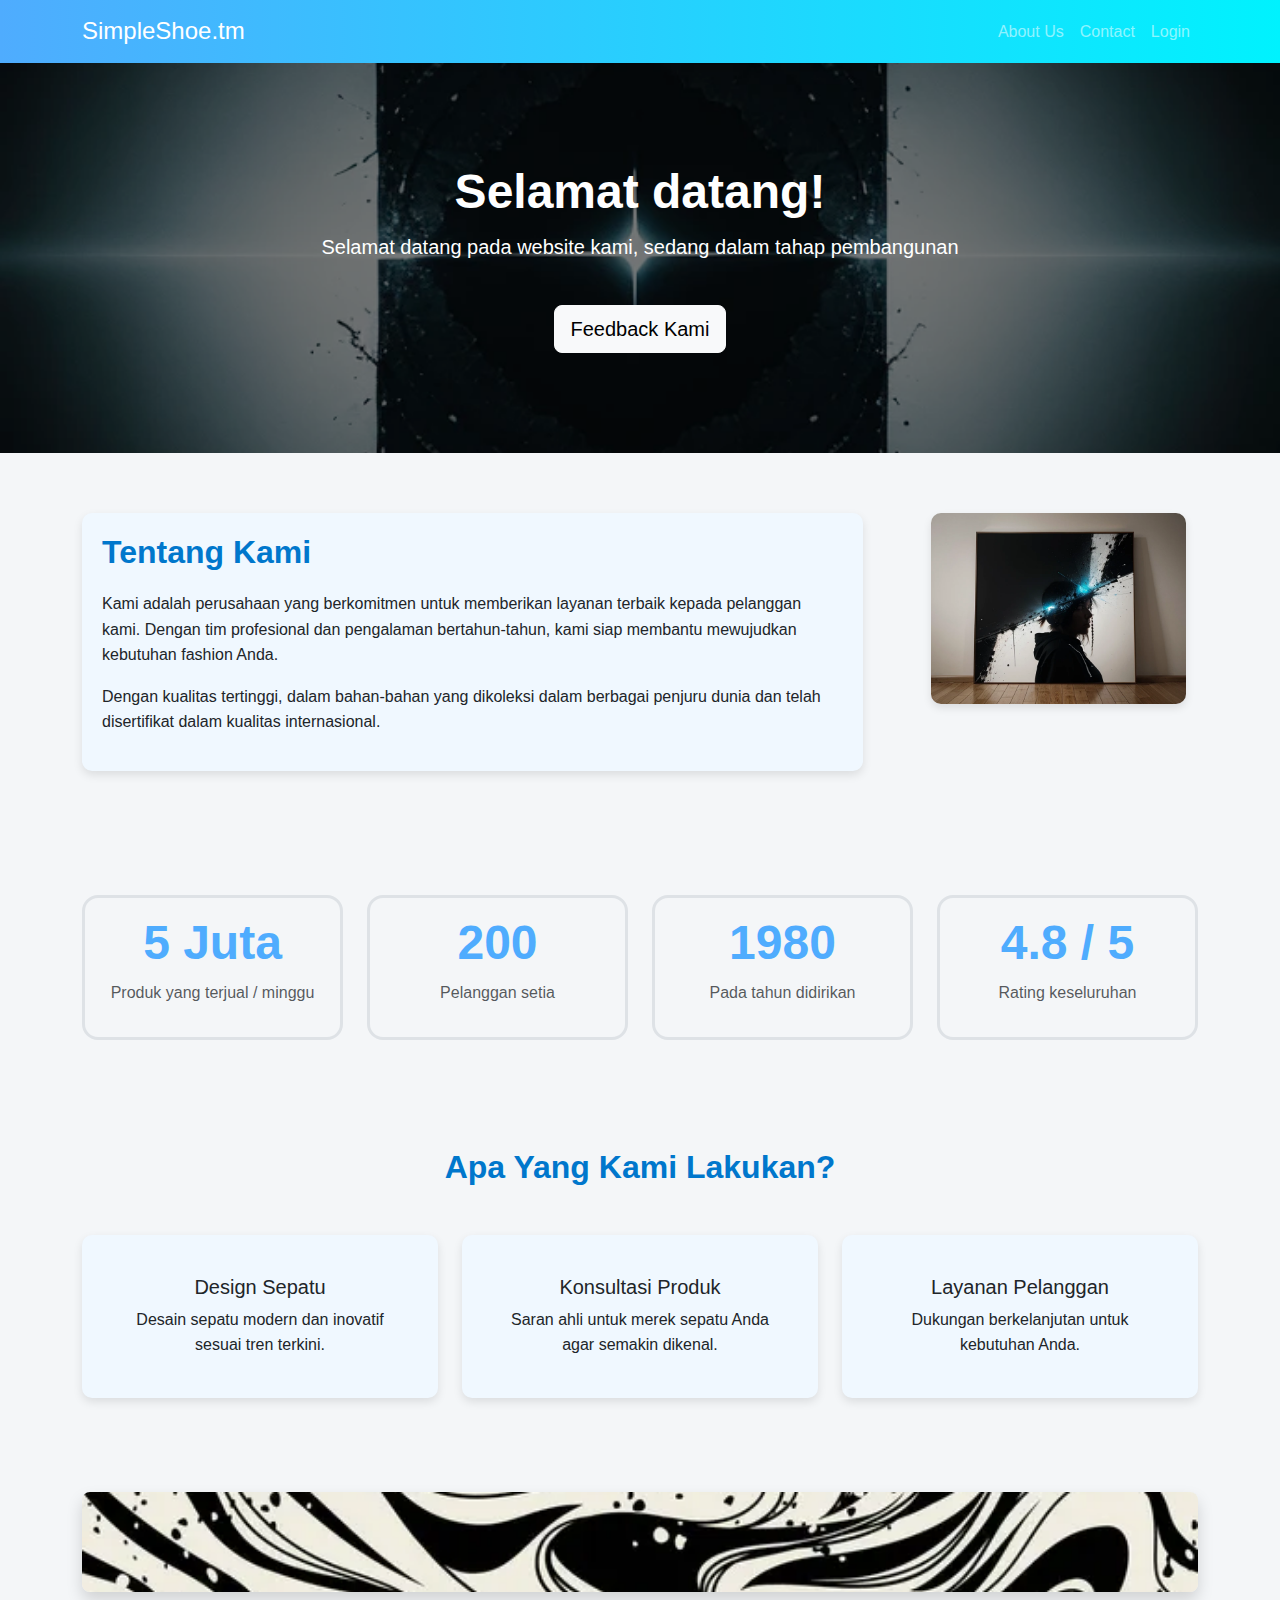
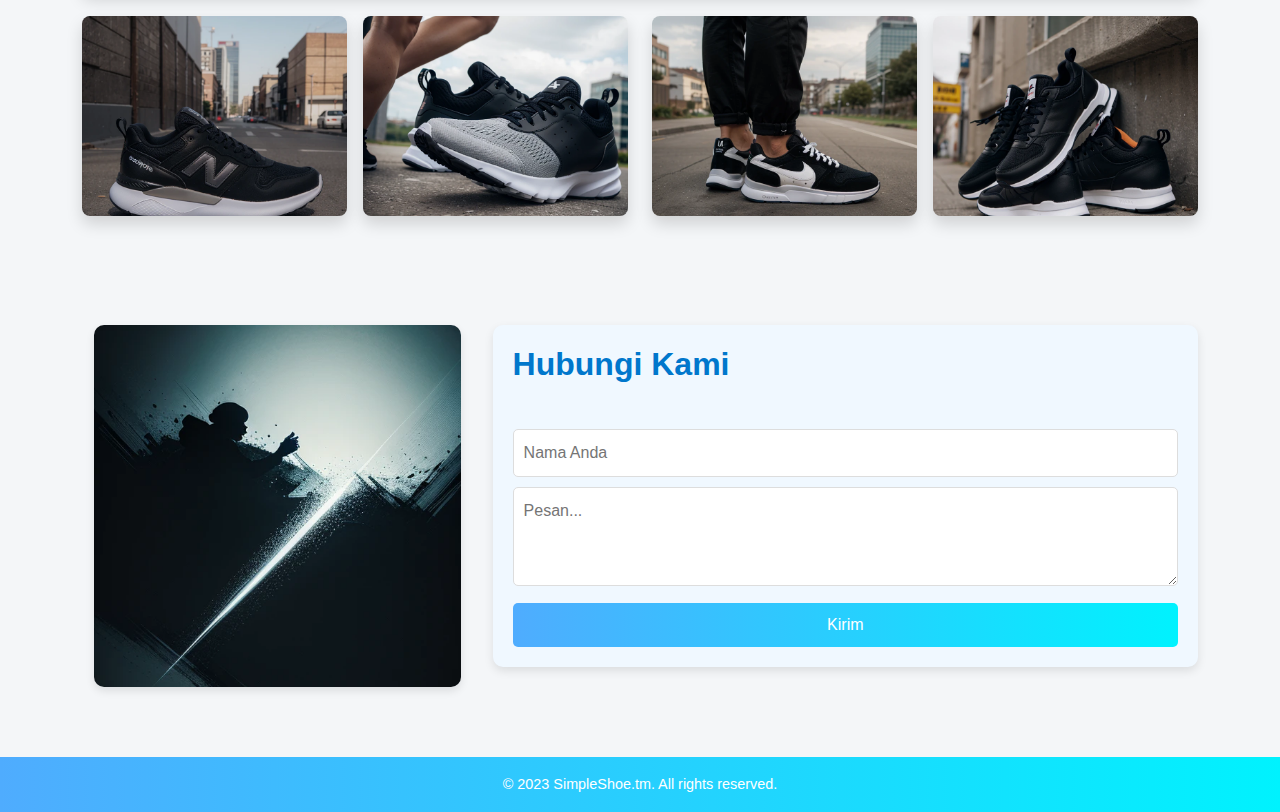
<file: index.html>
<!DOCTYPE html>
<html lang="en">
<head>
    <meta charset="UTF-8">
    <meta name="viewport" content="width=device-width, initial-scale=1.0">
    <title> Tugas 1 PAW Website Company Profile </title>
    <link href="https://cdn.jsdelivr.net/npm/bootstrap@5.3.2/dist/css/bootstrap.min.css" rel="stylesheet">
    <link rel="stylesheet" href="style.css">
</head>
<body>
    <nav class="navbar navbar-expand-lg navbar-dark" style="background: linear-gradient(to right, #4facfe, #00f2fe);">
        <div class="container">
            <a class="navbar-brand" style="font-size: 1.5rem; color: white; padding-top: 0.25rem;">SimpleShoe.tm</a>
            <ul class="navbar-nav ms-auto">
                <li class="nav-item"><a class="nav-link" href="Aboutus.html">About Us</a></li>
                <li class="nav-item"><a class="nav-link" href="#contact">Contact</a></li>
                <li class="nav-item"><a class="nav-link" href="Login.html">Login</a></li>
            </ul>
        </div>
    </nav>

    <header class="hero text-center" style="background-image: url('images/20250426_2231_image.png'); background-size: cover; background-position: center; color: white;">
        <div class="container">
            <h1 style = "font-weight: 600 ;">Selamat datang!</h1>
            <p class="lead"> Selamat datang pada website kami, sedang dalam tahap pembangunan </p>
            <br>
            <a href="#contact" class="btn btn-light btn-lg">Feedback Kami</a>
        </div>
    </header>
    
    <section id="Intro" class="container">
        <aside class="container">
            <img src="images/alpha.png" id="feature" alt="Our Company">
        </aside>
        <section class="card content">
            <h2>Tentang Kami</h2>
            <p>Kami adalah perusahaan yang berkomitmen untuk memberikan layanan terbaik kepada pelanggan kami. Dengan tim profesional dan pengalaman bertahun-tahun, kami siap membantu mewujudkan kebutuhan fashion Anda.</p>
            <p>Dengan kualitas tertinggi, dalam bahan-bahan yang dikoleksi dalam berbagai penjuru dunia dan telah disertifikat dalam kualitas internasional.</p>
        </section>
    </section>
    <section id="stats" class="container py-4 text-center">
        <div class="row">
            <div class="col-md-3 col-6 mb-4">
                <div class="border border-3 rounded-4 p-3">
                    <h3 class="display-5 fw-bold">5 Juta</h3>
                    <p class="text-muted mt-2">Produk yang terjual / minggu</p>
                </div>
            </div>
            <div class="col-md-3 col-6 mb-4">
                <div class="border border-3 rounded-4 p-3">
                    <h3 class="display-5 fw-bold">200</h3>
                    <p class="text-muted mt-2">Pelanggan setia</p>
                </div>
            </div>
            <div class="col-md-3 col-6 mb-4">
                <div class="border border-3 rounded-4 p-3">
                    <h3 class="display-5 fw-bold">1980</h3>
                    <p class="text-muted mt-2">Pada tahun didirikan</p>
                </div>
            </div>
            <div class="col-md-3 col-6 mb-4">
                <div class="border border-3 rounded-4 p-3">
                    <h3 class="display-5 fw-bold">4.8 / 5</h3>
                    <p class="text-muted mt-2">Rating keseluruhan</p>
                </div>
            </div>
        </div>
    </section>

    <section id="services" class="container">
        <h2 class="text-center mb-5">Apa Yang Kami Lakukan?</h2>
        <div class="row">
            <div class="col-md-4">
                <div class="card text-center">
                    <div class="card-body">
                        <h5 class="card-title">Design Sepatu</h5>
                        <p class="card-text">Desain sepatu modern dan inovatif sesuai tren terkini.</p>
                    </div>
                </div>
            </div>
            <div class="col-md-4">
                <div class="card text-center">
                    <div class="card-body">
                        <h5 class="card-title">Konsultasi Produk</h5>
                        <p class="card-text">Saran ahli untuk merek sepatu Anda agar semakin dikenal.</p>
                    </div>
                </div>
            </div>
            <div class="col-md-4">
                <div class="card text-center">
                    <div class="card-body">
                        <h5 class="card-title">Layanan Pelanggan</h5>
                        <p class="card-text">Dukungan berkelanjutan untuk kebutuhan Anda.</p>
                    </div>
                </div>
            </div>
        </div>
    </section>

    <section id="gallery" class="container py-4">   
        <div class="row mb-4">
            <div class="col-12">
                <img src="images/depositphotos_718644360-stock-illustration-simple-monochrome-abstract-modern-seamless.jpg" alt="Main Gallery" class="img-fluid rounded-3 shadow" style="height: 100px; width: 300%; object-fit: cover;">
            </div>
        </div>
        
        <div class="row">
            <div class="col-md-6">
                <div class="row g-3">
                    <div class="col-6">
                        <img src="images/shoe1.png" alt="Gallery 1" class="img-fluid rounded-3 shadow" style="height: 200px; width: 100%; object-fit: cover;">
                    </div>
                    <div class="col-6">
                        <img src="images/shoe2.png" alt="Gallery 2" class="img-fluid rounded-3 shadow" style="height: 200px; width: 100%; object-fit: cover;">
                    </div>
                </div>
            </div>
            <div class="col-md-6">
                <div class="row g-3">
                    <div class="col-6">
                        <img src="images/shoe3.png" alt="Gallery 3" class="img-fluid rounded-3 shadow" style="height: 200px; width: 100%; object-fit: cover;">
                    </div>
                    <div class="col-6">
                        <img src="images/shoe4.png" alt="Gallery 4" class="img-fluid rounded-3 shadow" style="height: 200px; width: 100%; object-fit: cover;">
                    </div>
                </div>
            </div>
        </div>
    </section>
    <br>

    <section id="contact" class="container">
        <aside class="container">
            <img src="images/Beta.png" id="contact-image" alt="Contact Us">
        </aside>
        <section class="card">
            <h2>Hubungi Kami</h2>
            <br>
            <form>
                <div class="form-group">
                    <input type="text" placeholder="Nama Anda" required>
                </div>
                <div class="form-group">
                    <textarea rows="3" placeholder="Pesan..." required></textarea>
                </div>
                <button type="submit" class="btn">Kirim</button>
            </form>
        </section>
    </section>

    <footer class="text-center text-white py-3 mt-auto">
        <div class="container">
            <p class="mb-0">&copy; 2023 SimpleShoe.tm. All rights reserved.</p>
        </div>
    </footer>

    <script src="https://cdn.jsdelivr.net/npm/bootstrap@5.3.2/dist/js/bootstrap.bundle.min.js"></script>
</body>
</html>
</file>
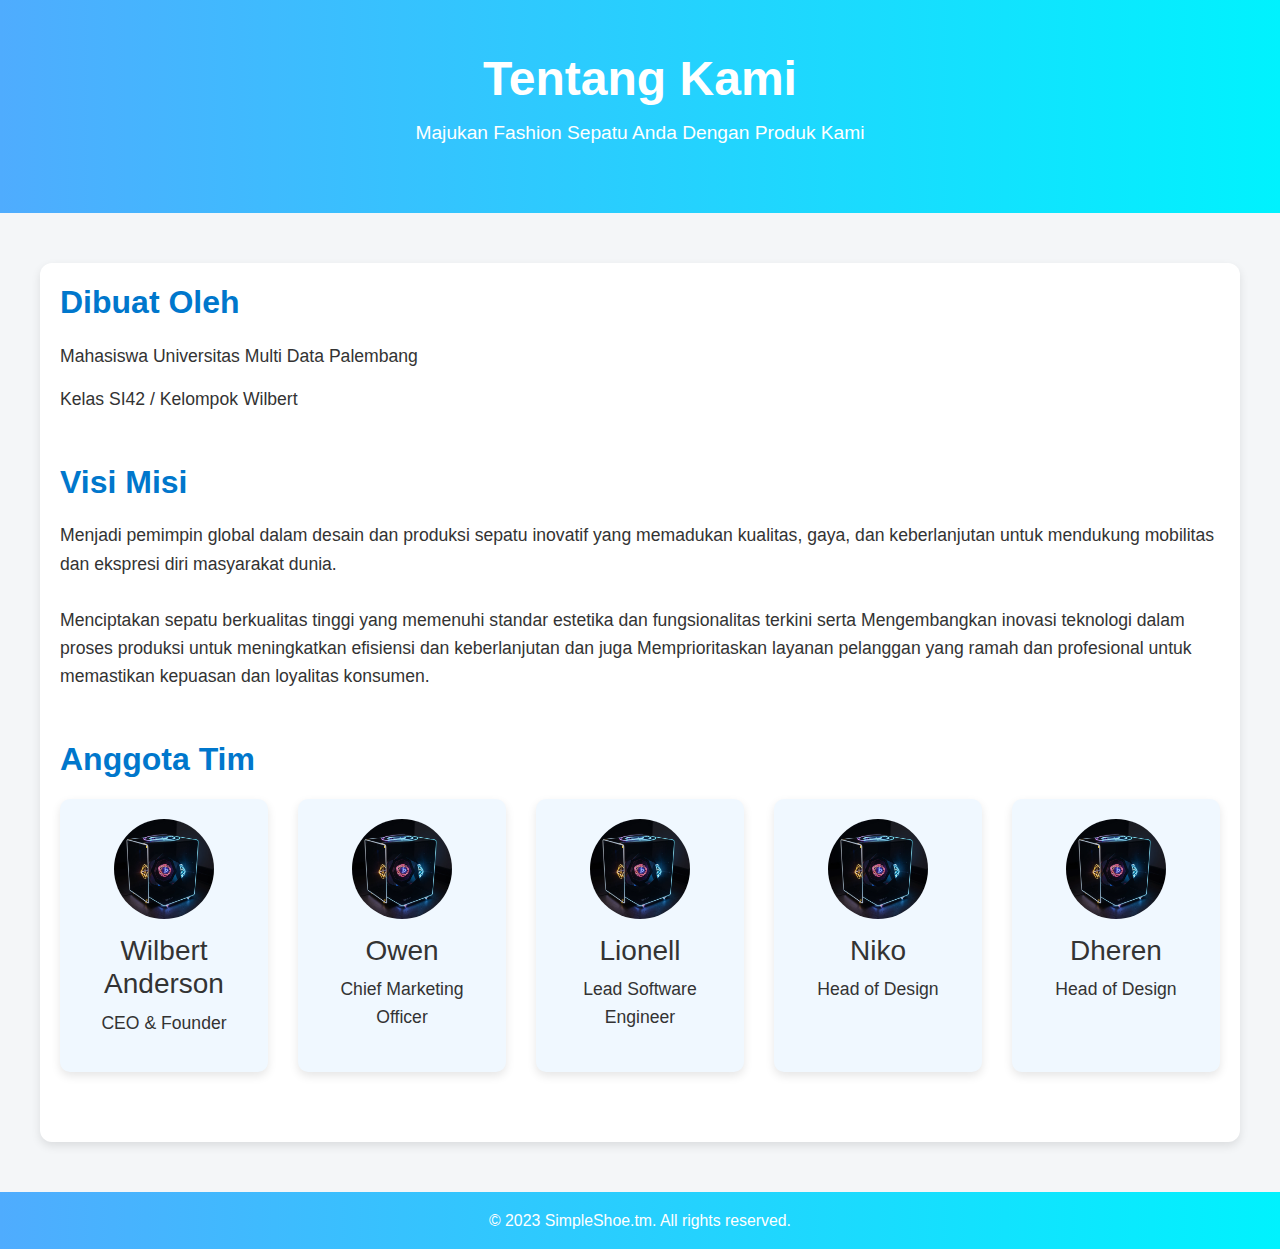
<file: Aboutus.html>
<!DOCTYPE html>
<html lang="en">
<head>
    <meta charset="UTF-8">
    <meta name="viewport" content="width=device-width, initial-scale=1.0">
    <link href="https://cdn.jsdelivr.net/npm/bootstrap@5.3.2/dist/css/bootstrap.min.css" rel="stylesheet">
    <link rel="stylesheet" href="styleabout.css">
    <title>Document</title>
</head>
<body>
<header>
    <h1 style = "font-weight: 600 ;">Tentang Kami</h1>
    <p>Majukan Fashion Sepatu Anda Dengan Produk Kami</p>
  </header>
  
  <div class="container">
    <section>
      <h2>Dibuat Oleh</h2>
      <p>
        Mahasiswa Universitas Multi Data Palembang
      </p>
      <p>
        Kelas SI42 / Kelompok Wilbert
      </p>
    </section>
  
    <section>
      <h2>Visi Misi</h2>
      <p>
        Menjadi pemimpin global dalam desain dan produksi sepatu inovatif yang memadukan kualitas, gaya, dan keberlanjutan untuk mendukung mobilitas dan ekspresi diri masyarakat dunia.
      <br> <br> Menciptakan sepatu berkualitas tinggi yang memenuhi standar estetika dan fungsionalitas terkini serta Mengembangkan inovasi teknologi dalam proses produksi untuk meningkatkan efisiensi dan keberlanjutan dan juga Memprioritaskan layanan pelanggan yang ramah dan profesional untuk memastikan kepuasan dan loyalitas konsumen.
      </p>
    </section>
  
    <section>
      <h2>Anggota Tim</h2>
      <div class="tim">
        <div class="member-tim">
          <img src="images/pfp.png" alt="wilbert anderson">
          <h3>Wilbert Anderson</h3>
          <p>CEO & Founder</p>
        </div>
        <div class="member-tim">
          <img src="images/pfp.png" alt="owen">
          <h3>Owen</h3>
          <p>Chief Marketing Officer</p>
        </div>
        <div class="member-tim">
          <img src="images/pfp.png" alt="lionell">
          <h3>Lionell</h3>
          <p>Lead Software Engineer</p>
        </div>
        <div class="member-tim">
          <img src="images/pfp.png" alt="nico">
          <h3>Niko</h3>
          <p>Head of Design</p>
        </div>
        <div class="member-tim">
            <img src="images/pfp.png" alt="dheren">
            <h3>Dheren</h3>
            <p>Head of Design</p>
          </div>
      </div>
    </section>
  </div>

  <footer class="text-center text-white py-3 mt-auto">
        <p class="mb-0">&copy; 2023 SimpleShoe.tm. All rights reserved.</p>
</footer>
</body>
</html>
</file>
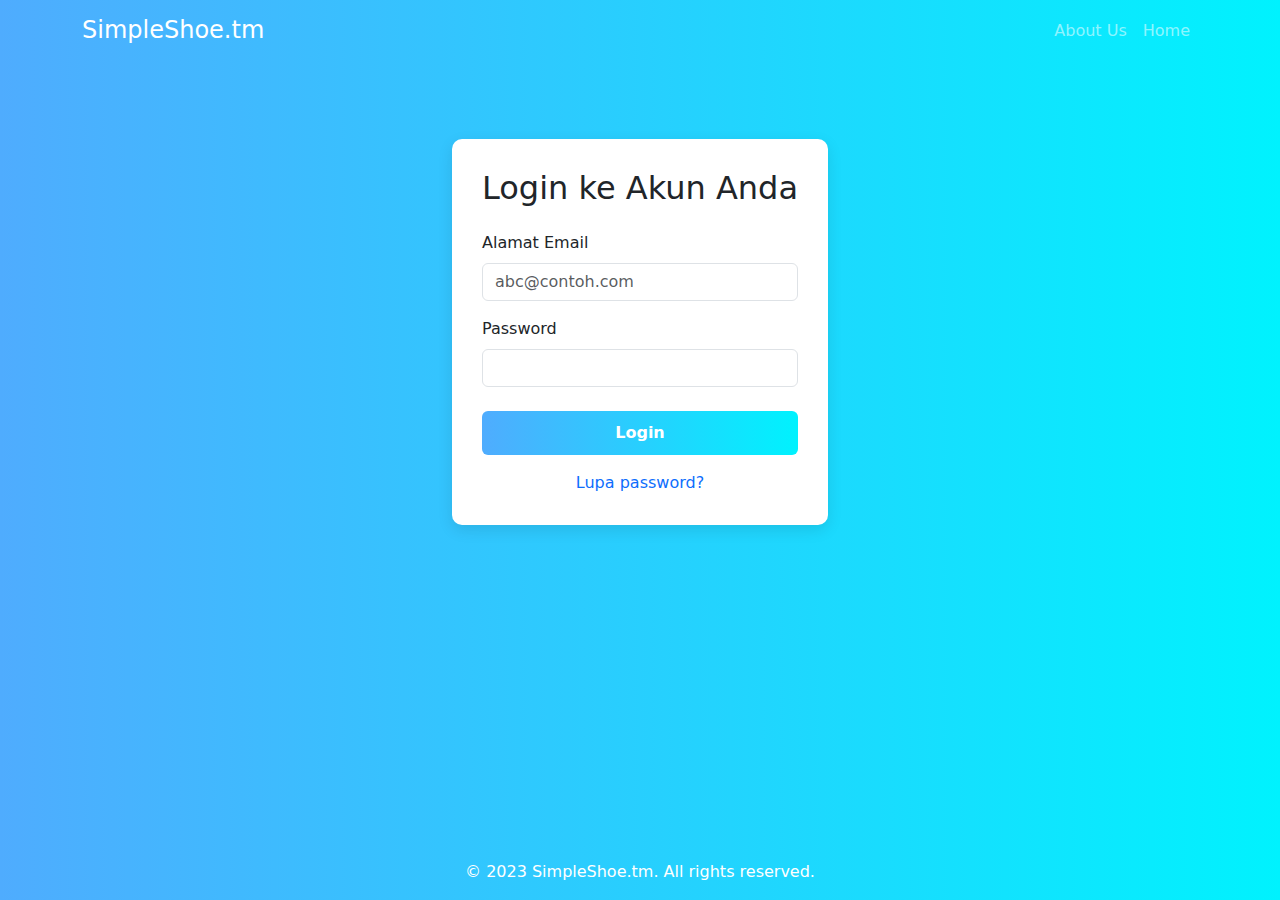
<file: Login.html>
<!DOCTYPE html>
<html lang="en">
<head>
    <meta charset="UTF-8">
    <meta name="viewport" content="width=device-width, initial-scale=1.0">
    <title>Login - SimpleShoe.tm</title>
    <link href="https://cdn.jsdelivr.net/npm/bootstrap@5.3.2/dist/css/bootstrap.min.css" rel="stylesheet">
    <link rel="stylesheet" href="stylelogin.css">
</head>
<body>
    <nav class="navbar navbar-expand-lg navbar-dark" style="background: linear-gradient(to right, #4facfe, #00f2fe);">
        <div class="container">
            <a class="navbar-brand" style="font-size: 1.5rem; color: white; padding-top: 0.25rem;">SimpleShoe.tm</a>
            <ul class="navbar-nav ms-auto">
                <li class="nav-item"><a class="nav-link" href="Aboutus.html">About Us</a></li>
                <li class="nav-item"><a class="nav-link" href="index.html">Home</a></li>
            </ul>
        </div>
    </nav>

    <div class="container py-5">
        <div class="content-wrapper">
            <div class="login-container" id="loginFormContainer">
                <h2 class="text-center mb-4">Login ke Akun Anda</h2>
                <form id="loginForm">
                    <div class="mb-3">
                        <label for="email" class="form-label">Alamat Email</label>
                        <input type="email" class="form-control" id="email" placeholder="abc@contoh.com" required>
                    </div>
                    <div class="mb-4">
                        <label for="password" class="form-label">Password</label>
                        <input type="password" class="form-control" id="password" required>
                    </div>
                    <button type="submit" class="btn btn-login w-100 text-white">Login</button>
                    <div class="text-center mt-3">
                        <a href="#" class="text-decoration-none">Lupa password?</a>
                    </div>
                </form>
            </div>
            
            <div class="info-container" id="userInfo" style="display: none;">
                <h4 class="text-center mb-4">Informasi Login</h4>
                <div class="mb-3">
                    <h6>Email:</h6>
                    <p id="displayEmail" class="text-muted"></p>
                </div>
                <div class="mb-3">
                    <h6>Password:</h6>
                    <p id="displayPassword" class="text-muted"></p>
                </div>
                <br> <br> <br> <br>
                <button id="logoutBtn" class="btn btn-outline-secondary w-100 mt-3">Logout</button>
            </div>
        </div>
    </div>
    
    <div id="loginAlert" class="alert alert-success" role="alert" style="display: none;">
        Login Berhasil Sukses!
    </div>
    <div id="logoutAlert" class="alert alert-warning" role="alert" style="display: none;">
        Logout Berhasil Sukses!
    </div>

    <footer class="text-center text-white py-3 mt-auto">
        <div class="container">
            <p class="mb-0">&copy; 2023 SimpleShoe.tm. All rights reserved.</p>
        </div>
    </footer>

    <script>
        document.getElementById('loginForm').addEventListener('submit', function(e) {
            e.preventDefault();
        
            const email = document.getElementById('email').value;
            const password = document.getElementById('password').value;
            document.getElementById('displayEmail').textContent = email;
            document.getElementById('displayPassword').textContent = password;
            document.getElementById('userInfo').style.display = 'block';
            const loginAlert = document.getElementById('loginAlert');
            loginAlert.style.display = 'block';
            setTimeout(() => {
                loginAlert.style.display = 'none';
            }, 3000);
            document.getElementById('email').value = '';
            document.getElementById('password').value = '';
        });
        
        document.getElementById('logoutBtn').addEventListener('click', function() {
            document.getElementById('userInfo').style.display = 'none';
            const logoutAlert = document.getElementById('logoutAlert');
            logoutAlert.style.display = 'block';
            setTimeout(() => {
                logoutAlert.style.display = 'none';
            }, 3000);
        });
    </script>
    <script src="https://cdn.jsdelivr.net/npm/bootstrap@5.3.2/dist/js/bootstrap.bundle.min.js"></script>
</body>
</html>
</file>
<file: style.css>
* {
    margin: 0;
    padding: 0;
    box-sizing: border-box;
}

body {
    font-family: 'Poppins', sans-serif;
    background-color: #f4f6f8;
    color: #333;
    line-height: 1.6;
}

header,
.hero,
footer {
    background: linear-gradient(to right, #4facfe, #00f2fe);
    color: white;
    text-align: center;
}

header {
    padding: 50px 20px;
}

header h1 {
    font-size: 3em;
    margin-bottom: 10px;
}

h2 {
    color: #0077cc;
    margin-bottom: 20px;
    font-size: 2em;
    font-weight: bold;
  }

header p {
    font-size: 1.2em;
}

.hero {
    padding: 100px 0;
}

section {
    padding: 60px 0;
}

.card {
    background: #f0f8ff;
    border: none;
    border-radius: 10px;
    padding: 20px;
    margin-bottom: 10px;
    transition: transform 0.3s ease, background 0.3s ease;
    box-shadow: 0 4px 10px rgba(0, 0, 0, 0.1);
}

.card:hover {
    transform: translateY(-10px);
    background: #e0f0ff;
}

.card-body {
    padding: 20px 21px;
}

footer {
    padding: 20px 0;
    font-size: 0.9em;
}

#Intro,
#contact {
    overflow: auto;
    margin-bottom: 30px;
}

#contact {
    margin-bottom: 10px;
}

#Intro aside,
#contact aside {
    text-align: center;
}

#Intro aside {
    float: right;
    width: 25%;
    margin-left: 20px;
}

#Intro .content {
    float: left;
    width: 70%;
}

#contact aside {
    float: left;
    width: 35%;
    margin-right: 20px;
}

#contact .content {
    float: right;
    width: 60%;
}

#feature,
#contact-image {
    width: 100%;
    height: auto;
    border-radius: 10px;
    box-shadow: 0 4px 8px rgba(0,0,0,0.1);
}

#contact form {
    width: 100%;
}

#contact .form-group {
    margin-bottom: 10px;
}

#contact input,
#contact textarea {
    width: 100%;
    padding: 10px;
    border: 1px solid #ddd;
    border-radius: 5px;
}

#contact .btn {
    background: linear-gradient(to right, #4facfe, #00f2fe);
    color: white;
    padding: 10px 20px;
    border: none;
    border-radius: 5px;
    cursor: pointer;
    width: 100%;
}

#contact .btn:hover {
    background: #0056b3;
}

#stats .border {
    height: 100%;
    transition: all 0.3s ease;
}

#stats .border:hover {
    transform: translateY(-5px);
    box-shadow: 0 5px 15px rgba(0,0,0,0.1);
    border-color: #4facfe !important;
}

#stats h3 {
    color: #4facfe;
}
</file>
<file: styleabout.css>
* {
    margin: 0;
    padding: 0;
    box-sizing: border-box;
  }
body {
    font-family: 'Poppins', sans-serif;
    background-color: #f4f6f8;
    color: #333;
    line-height: 1.6;
}
header {
    background: linear-gradient(to right, #4facfe, #00f2fe);
    padding: 50px 20px;
    text-align: center;
    color: white;
}
  header h1 {
    font-size: 3em;
    margin-bottom: 10px;
}
  header p {
    font-size: 1.2em;
}
  .container {
    max-width: 1200px;
    margin: 50px auto;
    padding: 20px;
    background: white;
    border-radius: 12px;
    box-shadow: 0 4px 10px rgba(0, 0, 0, 0.1);
    animation: fadeIn 1.2s ease-in-out;
}
  section {
    margin-bottom: 50px;
}
  h2 {
    color: #0077cc;
    margin-bottom: 20px;
    font-size: 2em;
    font-weight: bold;
}
  p {
    margin-bottom: 15px;
    font-size: 1.1em;
}
  .tim {
    display: grid;
    grid-template-columns: repeat(auto-fit, minmax(200px, 1fr));
    gap: 30px;
}
  .member-tim{
    background: #f0f8ff;
    padding: 20px;
    border-radius: 10px;
    text-align: center;
    transition: transform 0.5s ease;
    box-shadow: 0 4px 10px rgba(0, 0, 0, 0.1);
}

  .member-tim:hover {
    transform: translateY(-10px);
    background: #e0f0ff;
}
  .member-tim img {
    width: 100px;
    height: 100px;
    object-fit: cover;
    border-radius: 50%;
    margin-bottom: 15px;
}
  footer {
    background: linear-gradient(to right, #4facfe, #00f2fe);
    color: white;
    text-align: center;
    padding: 20px 0;
    font-size: 0.9em;
}
  @keyframes fadeIn {
    from {opacity: 0; transform: translateY(30px);}
    to {opacity: 1; transform: translateY(0);}
}
</file>
<file: stylelogin.css>
* {
    margin: 0;
    padding: 0;
    box-sizing: border-box;
  }

body {
    background: linear-gradient(to right, #4facfe, #00f2fe);
    min-height: 100vh;
    display: flex;
    flex-direction: column;
}

.login-container {
    background-color: white;
    border-radius: 10px;
    box-shadow: 0 5px 15px rgba(0,0,0,0.1);
    padding: 30px;
    max-width: 450px;
}

.info-container {
    background-color: white;
    border-radius: 10px;
    box-shadow: 0 5px 15px rgba(0,0,0,0.1);
    padding: 30px;
    max-width: 450px;
    margin-left: 20px;
}

.btn-login {
    background: linear-gradient(to right, #4facfe, #00f2fe);
    border: none;
    padding: 10px 0;
    font-weight: 600;
}

.form-control:focus {
    border-color: #4facfe;
    box-shadow: 0 0 0 0.25rem rgba(79, 172, 254, 0.25);
}

.content-wrapper {
    display: flex;
    justify-content: center;
    flex-wrap: wrap;
    gap: 20px;
    margin-top: 30px;
}

@media (max-width: 992px) {
    .content-wrapper {
        flex-direction: column;
        align-items: center;
    }
    .info-container {
        margin-left: 0;
        margin-top: 20px;
    }
}

.alert {
    position: fixed;
    top: 80px;
    right: 20px;
    z-index: 1000;
    animation: fadeIn 0.5s, fadeOut 0.5s 2.5s forwards;
}

@keyframes fadeIn {
    from { opacity: 0; transform: translateY(-20px); }
    to { opacity: 1; transform: translateY(0); }
}

@keyframes fadeOut {
    from { opacity: 1; }
    to { opacity: 0; }
}
</file>
